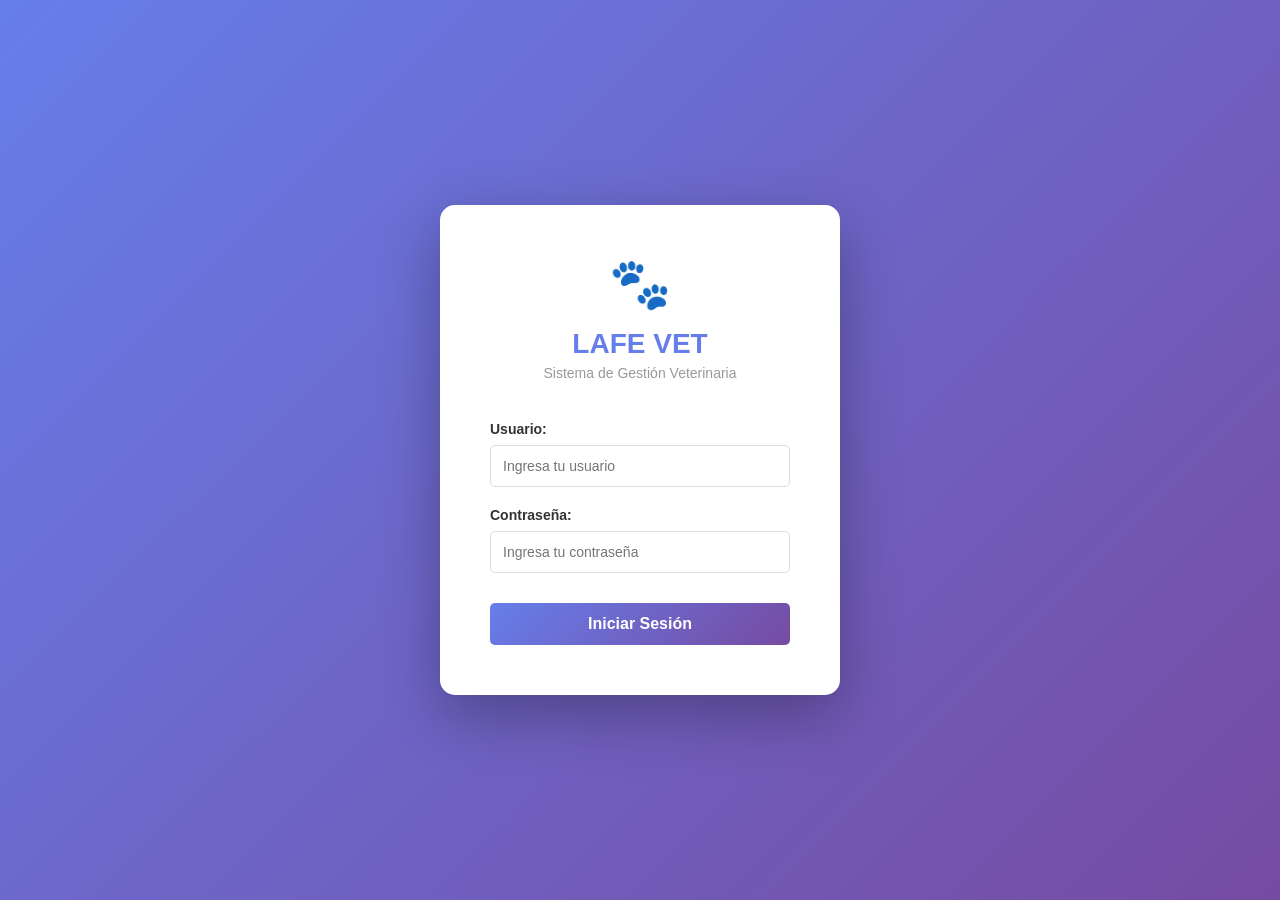
<file: src/main/resources/static/login.html>
<!DOCTYPE html>
<html lang="es">
<head>
    <meta charset="UTF-8">
    <meta name="viewport" content="width=device-width, initial-scale=1.0">
    <title>Login - Sistema de Gestión Veterinaria LAFE</title>
    <style>
        * {
            margin: 0;
            padding: 0;
            box-sizing: border-box;
        }

        body {
            font-family: 'Segoe UI', Tahoma, Geneva, Verdana, sans-serif;
            background: linear-gradient(135deg, #667eea 0%, #764ba2 100%);
            min-height: 100vh;
            display: flex;
            justify-content: center;
            align-items: center;
            color: #333;
        }

        .login-container {
            background: white;
            padding: 50px;
            border-radius: 15px;
            box-shadow: 0 20px 60px rgba(0, 0, 0, 0.3);
            width: 100%;
            max-width: 400px;
            animation: slideIn 0.5s ease;
        }

        @keyframes slideIn {
            from {
                opacity: 0;
                transform: translateY(-30px);
            }
            to {
                opacity: 1;
                transform: translateY(0);
            }
        }

        .login-header {
            text-align: center;
            margin-bottom: 40px;
        }

        .logo {
            font-size: 50px;
            margin-bottom: 15px;
        }

        .login-header h1 {
            font-size: 28px;
            color: #667eea;
            margin-bottom: 5px;
        }

        .login-header p {
            color: #999;
            font-size: 14px;
        }

        .form-group {
            margin-bottom: 20px;
        }

        .form-group label {
            display: block;
            margin-bottom: 8px;
            font-weight: 600;
            color: #333;
            font-size: 14px;
        }

        .form-group input {
            width: 100%;
            padding: 12px;
            border: 1px solid #ddd;
            border-radius: 5px;
            font-size: 14px;
            transition: border-color 0.3s ease;
        }

        .form-group input:focus {
            outline: none;
            border-color: #667eea;
            box-shadow: 0 0 5px rgba(102, 126, 234, 0.3);
        }

        .login-btn {
            width: 100%;
            padding: 12px;
            background: linear-gradient(135deg, #667eea 0%, #764ba2 100%);
            color: white;
            border: none;
            border-radius: 5px;
            font-size: 16px;
            font-weight: 600;
            cursor: pointer;
            transition: all 0.3s ease;
            margin-top: 10px;
        }

        .login-btn:hover {
            transform: translateY(-2px);
            box-shadow: 0 10px 25px rgba(102, 126, 234, 0.4);
        }

        .login-btn:active {
            transform: translateY(0);
        }

        .login-btn:disabled {
            opacity: 0.6;
            cursor: not-allowed;
        }

        .error-message {
            color: #e74c3c;
            margin-bottom: 20px;
            padding: 12px;
            background-color: #fadbd8;
            border-radius: 5px;
            display: none;
            text-align: center;
            font-size: 14px;
        }

        .error-message.show {
            display: block;
        }

        .loading-spinner {
            display: none;
            width: 20px;
            height: 20px;
            border: 3px solid rgba(255, 255, 255, 0.3);
            border-top-color: white;
            border-radius: 50%;
            animation: spin 0.6s linear infinite;
            margin: 0 auto;
        }

        @keyframes spin {
            to { transform: rotate(360deg); }
        }

        .credentials-info {
            background-color: #f0f4ff;
            border-left: 4px solid #667eea;
            padding: 15px;
            margin-top: 30px;
            border-radius: 5px;
            font-size: 12px;
            color: #555;
        }

        .credentials-info strong {
            display: block;
            color: #667eea;
            margin-bottom: 8px;
        }

        .credentials-item {
            margin-bottom: 5px;
            font-family: monospace;
        }

        @media (max-width: 480px) {
            .login-container {
                padding: 30px;
            }

            .login-header h1 {
                font-size: 24px;
            }

            .logo {
                font-size: 40px;
            }
        }
    </style>
</head>
<body>
    <div class="login-container">
        <div class="login-header">
            <div class="logo">🐾</div>
            <h1>LAFE VET</h1>
            <p>Sistema de Gestión Veterinaria</p>
        </div>

        <form id="loginForm" method="POST" action="/perform_login">
            <div class="error-message" id="errorMessage"></div>

            <div class="form-group">
                <label for="username">Usuario:</label>
                <input 
                    type="text" 
                    id="username" 
                    name="username" 
                    required 
                    placeholder="Ingresa tu usuario"
                    autocomplete="username"
                >
            </div>

            <div class="form-group">
                <label for="password">Contraseña:</label>
                <input 
                    type="password" 
                    id="password" 
                    name="password" 
                    required 
                    placeholder="Ingresa tu contraseña"
                    autocomplete="current-password"
                >
            </div>

            <button type="submit" id="loginBtn" class="login-btn">
                <span id="btnText">Iniciar Sesión</span>
                <div id="spinner" class="loading-spinner"></div>
            </button>
        </form>
    </div>

    <script>
        const loginForm = document.getElementById('loginForm');
        const errorMessage = document.getElementById('errorMessage');
        const loginBtn = document.getElementById('loginBtn');
        const btnText = document.getElementById('btnText');
        const spinner = document.getElementById('spinner');

        loginForm.addEventListener('submit', (e) => {
            loginBtn.disabled = true;
            btnText.style.display = 'none';
            spinner.style.display = 'block';
        });

        // Verificar si vino con error
        window.addEventListener('load', () => {
            const params = new URLSearchParams(window.location.search);
            if (params.get('error') === 'true') {
                document.getElementById('errorMessage').textContent = 'Usuario o contraseña incorrectos';
                document.getElementById('errorMessage').classList.add('show');
                
                // Re-habilitar botón si hay error
                loginBtn.disabled = false;
                btnText.style.display = 'block';
                spinner.style.display = 'none';
            }
        });

        // Limpiar error cuando el usuario escribe
        document.getElementById('username').addEventListener('input', () => {
            errorMessage.classList.remove('show');
        });

        document.getElementById('password').addEventListener('input', () => {
            errorMessage.classList.remove('show');
        });
    </script>
</body>
</html>
</file>
